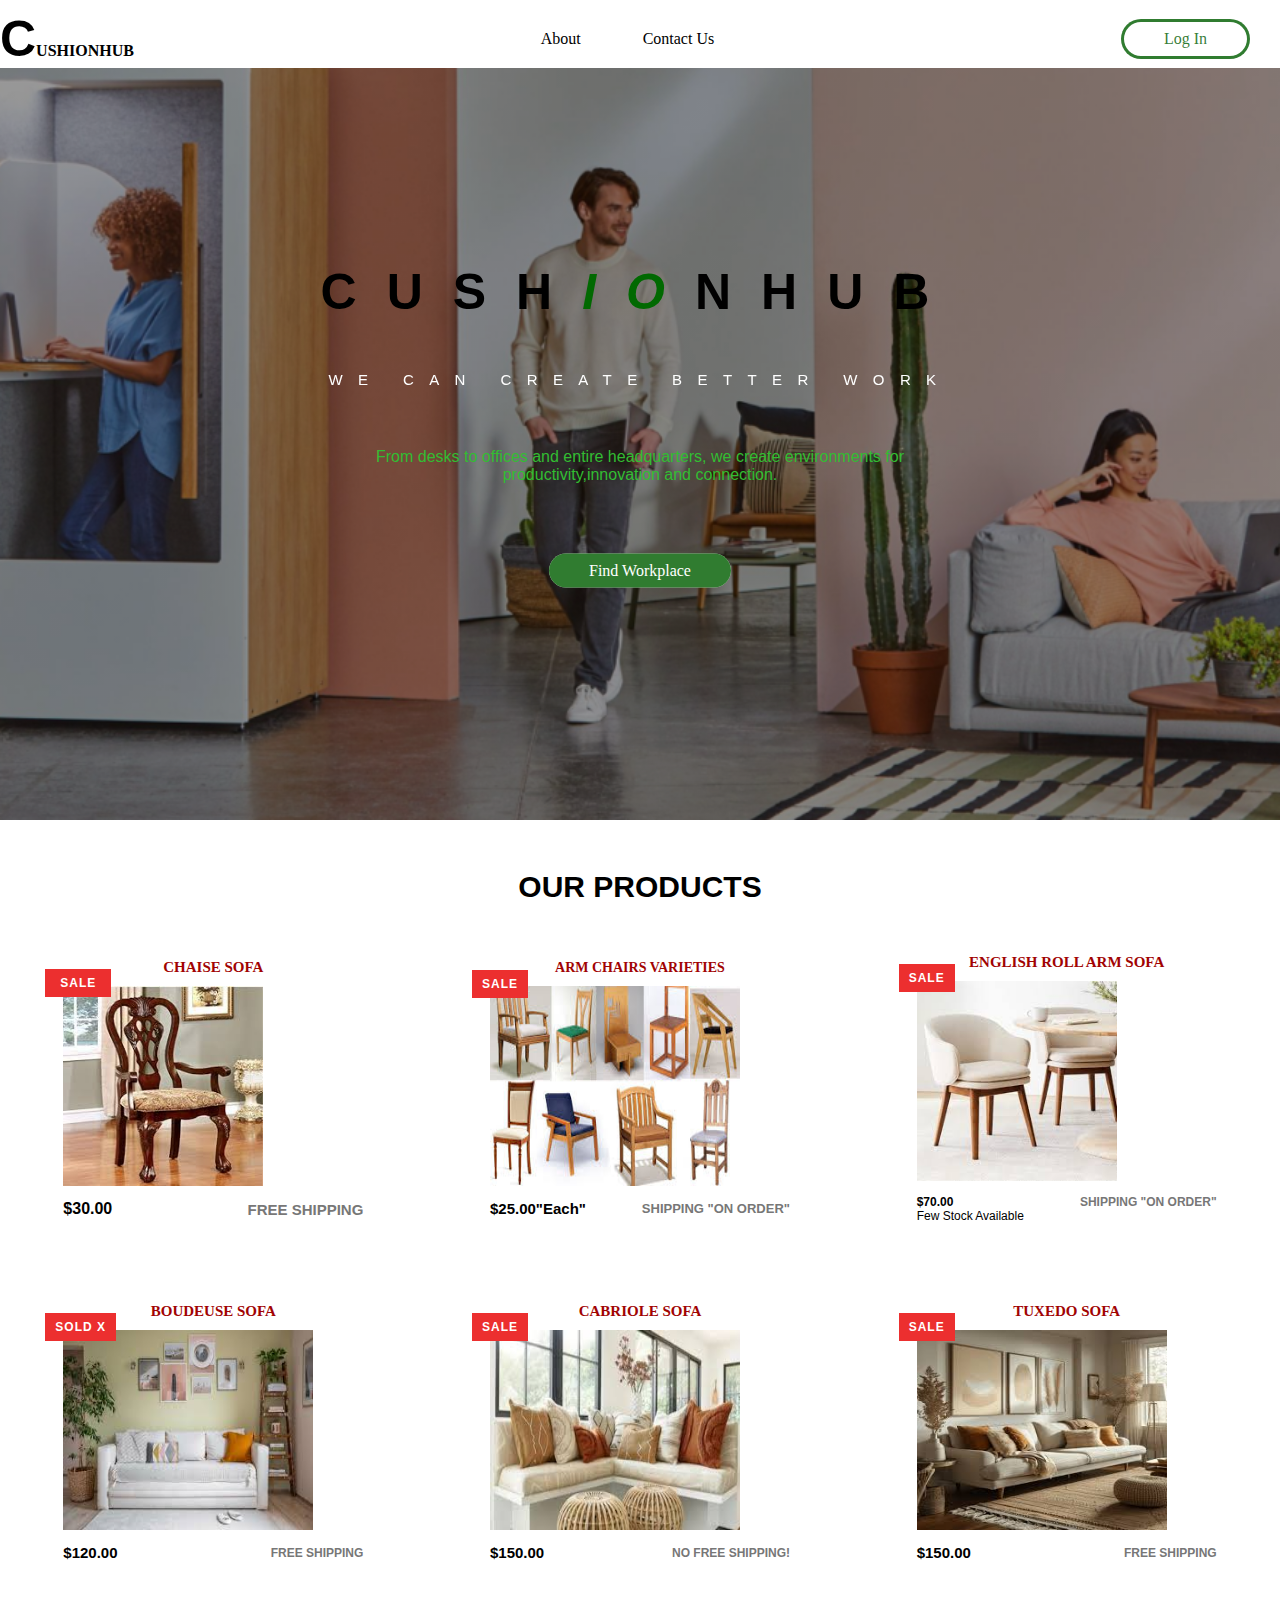
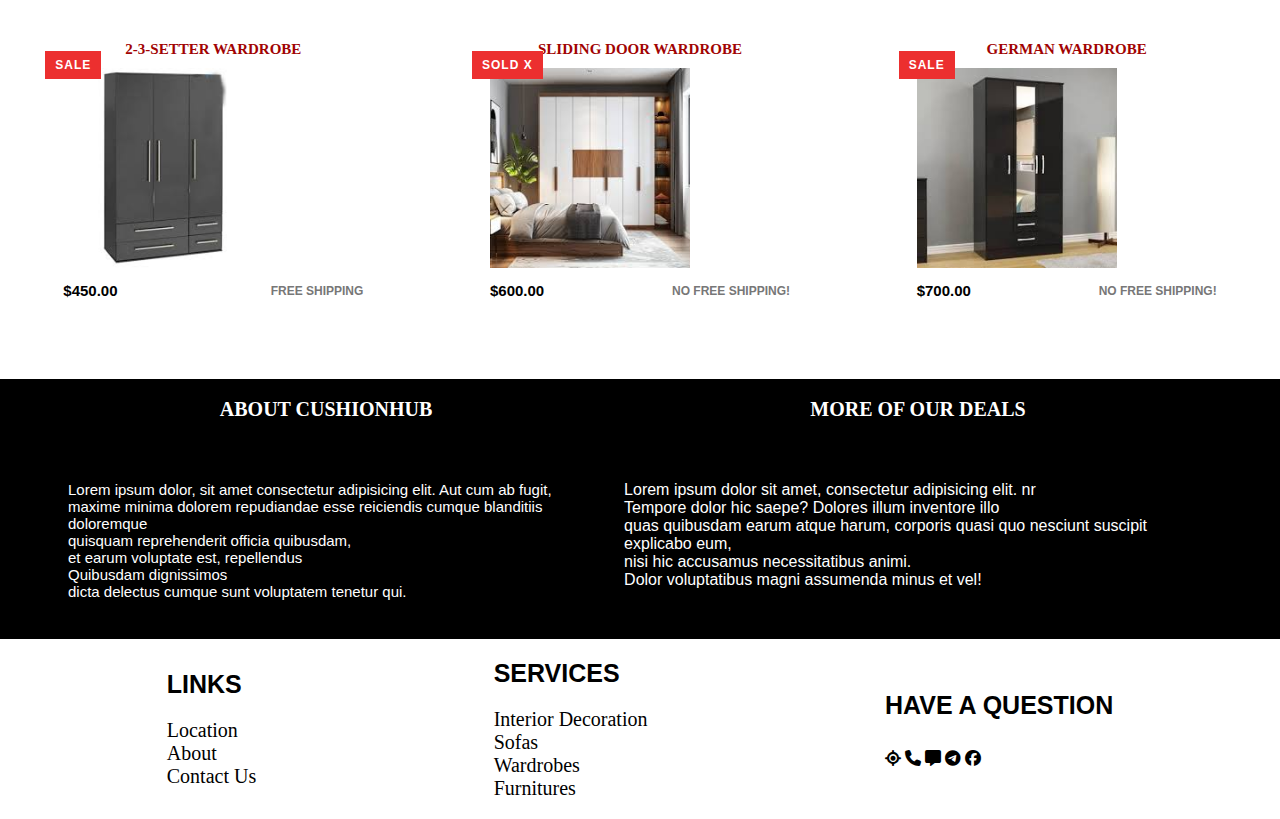
<file: index.html>
<!DOCTYPE html>
<html lang="en">
<head>
    <meta charset="UTF-8">
    <meta name="viewport" content="width=device-width, initial-scale=1.0">
    <title>Document</title>
    <link rel="stylesheet" href="./index.css">
    <link rel="stylesheet" href="./fontawesome/fontawesome-free-6.5.1-web/fontawesome-free-6.5.1-web/css/all.css">
</head>
<body>
<section class="section-1">
     <nav>
        <div class="logo"><span class="logoN">C</span>USHIONHUB </div>
        <ul>
            <!-- <li><a href="#">Workplace</a></li> -->
            <!-- <li><a href="./location.html">Location</a></li> -->
            <li><a href="./about.html">About</a></li>
            <li><a href="./contact.html">Contact Us</a></li>
        </ul>
        <div class="hamburger">
            <a href="#" class="btn btn-1">Log In</a>
            <i class="fas fa-bars icon"></i>
        </div>
   </nav> 
   <div class="text-box">
        <h1 class="heading-primary">
            <span class="heading-primary-main">
                CUSH<span class="heading-primary-span">IO</span>NHUB
            </span>
            <span class="heading-primary-sub">
                WE CAN CREATE BETTER WORK
            </span>
        </h1> 
      <p class="p1">From desks to offices and entire headquarters, we create environments for productivity,innovation and connection.
      </p>
            <a href="#" class="btn btn-2 btn-animated">Find Workplace</a>
    </div>
</section>
<p class="info"><Strong>OUR PRODUCTS</Strong></p>
<section class="container-1">
   <div class="product-1">
        <h2 class="h2-1">CHAISE SOFA</h2>
        <img src="./image/sofa 1.jpeg" alt="chaise sofa" height="200" width="200">
        <div class=" product-info-1">
            <p price="1"><strong>$30.00</strong></p>
            <p class="shipping-1">FREE SHIPPING</p>
        </div>
            <p class="sale-1">SALE</p>
   </div>
   <div class="product-2">
    <h2 class="h2-2">ARM CHAIRS VARIETIES</h2>
    <img src="./image/sofa 2.jpeg" alt="varieties of arm chairs" height="200" width="250">
    <div class="product-info-2">
    <p class="price-2"><strong>$25.00"Each"</strong></p>
    <p class="shipping-2">SHIPPING "ON ORDER"</p>
</div>
    <p class="sale-2">SALE</p>
   </div> 
   <div class="product-3">
    <h2 class="h2-3">ENGLISH ROLL ARM SOFA</h2>
        <img src="./image/sofa 4 - Copy.jpeg" alt="english arm sofa" height="200" width="200">
        <div class="product-info-3">
            <p class="price-3"><strong>$70.00</strong></p>
            <p class="shipping-3">SHIPPING "ON ORDER"</p>
        </div>
        <p class="price-3">Few Stock Available</p>
        <p class="sale-3">SALE</p>
   </div>
</section>
<section class="container-2">
    <div class="product-4">
        <h2 class=h2-4>BOUDEUSE SOFA</h2>
        <img src="./image/cushion 5.jpeg" alt="boudeuse sofa" height="200" width="250">
        <div class="product-info-4" >
            <p class="price-4"><strong>$120.00</strong></p>
           <p class="shipping-4">FREE SHIPPING</p>
        </div>
        <p class="sale-4">SOLD <span>X</span></p>
    </div>
    <div class="product-5">
        <h2 class=h2-5>CABRIOLE SOFA</h2>
        <img src="./image/cushion 4.jpeg" alt="cabriole sofa" height="200" width="250">
        <div class="product-info-5" >
            <p class="price-5"><strong>$150.00</strong></p>
           <p class="shipping-5">NO FREE SHIPPING!</p>
        </div>
        <p class="sale-5">SALE</p>
    </div>
    <div class="product-6">
        <h2 class=h2-6>TUXEDO SOFA</h2>
        <img src="./image/cushion 7.jpeg" alt="boudeuse sofa" height="200" width="250">
        <div class="product-info-6" >
            <p class="price-6"><strong>$150.00</strong></p>
           <p class="shipping-6">FREE SHIPPING</p>
        </div>
        <p class="sale-6">SALE</p>
    </div>
</section>
<section class="container-3">
    <div class="product-7">
        <h2 class="h2-7">2-3-SETTER WARDROBE</h2>
        <img src="./image/wardrobe 5.jpeg" alt="2-3-SETTER" height="200" width="200">
        <div class="product-info-7">
            <p class="price-7"><strong>$450.00</strong></p>
            <p class="shipping-7">FREE SHIPPING</p>
        </div>
        <p class="sale-7">SALE</p>
    </div>
    <div class="product-8">
        <h2 class="h2-8">SLIDING DOOR WARDROBE</h2>
        <img src="./image/wardrobe 2.jpeg" alt="sliding door" height="200" width="200">
        <div class="product-info-8">
            <p class="price-8"><strong>$600.00</strong></p>
            <p class="shipping-8">NO FREE SHIPPING!</p>
        </div>
        <p class="sale-8">SOLD <span>X</span></p>
    </div>
    <div class="product-9">
        <h2 class="h2-9">GERMAN WARDROBE</h2>
        <img src="./image/wardrobe 4.jpeg" alt="german wardrobe" height="200" width="200">
        <div class="product-info-9">
            <p class="price-9"><strong>$700.00</strong></p>
            <p class="shipping-9"> NO FREE SHIPPING!</p>
        </div>
        <p class="sale-9">SALE</p>
    </div>
</section>
<section class="container-4">
    <div>
        <h3 class="h3-1">ABOUT CUSHIONHUB</h3>
        <p class="details-1">
            Lorem ipsum dolor, sit amet consectetur adipisicing elit. Aut cum ab fugit, <br>
             maxime minima dolorem repudiandae esse reiciendis cumque blanditiis doloremque <br> 
             quisquam reprehenderit officia quibusdam, <br> et earum voluptate est, repellendus <br>
              Quibusdam dignissimos <br> dicta delectus cumque sunt voluptatem tenetur qui.
        </p>
    </div>
    <div>
        <h3 class="h3-2">MORE OF OUR DEALS</h3>
        <p class="details-2">
            Lorem ipsum dolor sit amet, consectetur adipisicing elit. nr <br>
            Tempore dolor hic saepe? 
            Dolores illum inventore illo <br> quas quibusdam earum atque harum, 
            corporis quasi quo nesciunt suscipit explicabo eum, <br> 
            nisi hic accusamus necessitatibus animi. <br>
             Dolor voluptatibus magni assumenda minus et vel!
        </p>
    </div>
</section>
<footer class="footer">
    <div>
       
        <h3 class="head-1">LINKS</h3>
            <ul class="links">
                <li>Location</li>
                <li>About</li>
                <li>Contact Us</li>
            </ul>
    </div>
    <div>
        <h3 class="head-2">SERVICES</h3>
        <ul class="links-2">
            <li>Interior Decoration</li>
            <li>Sofas</li>
            <li>Wardrobes</li>
            <li>Furnitures</li>
        </ul>
    </div>
<div>
    <h3 class="h3-3">HAVE A QUESTION</h3>
    <i class="fas fa-location"></i>
    <i class="fas fa-phone"></i>
    <i class="fas fa-message"></i>
    <i class="fab fa-telegram"></i>
    <i class="fab fa-facebook"></i>


</div>

</footer>
<script src="./index.js"></script>
</body>
</html>
</file>
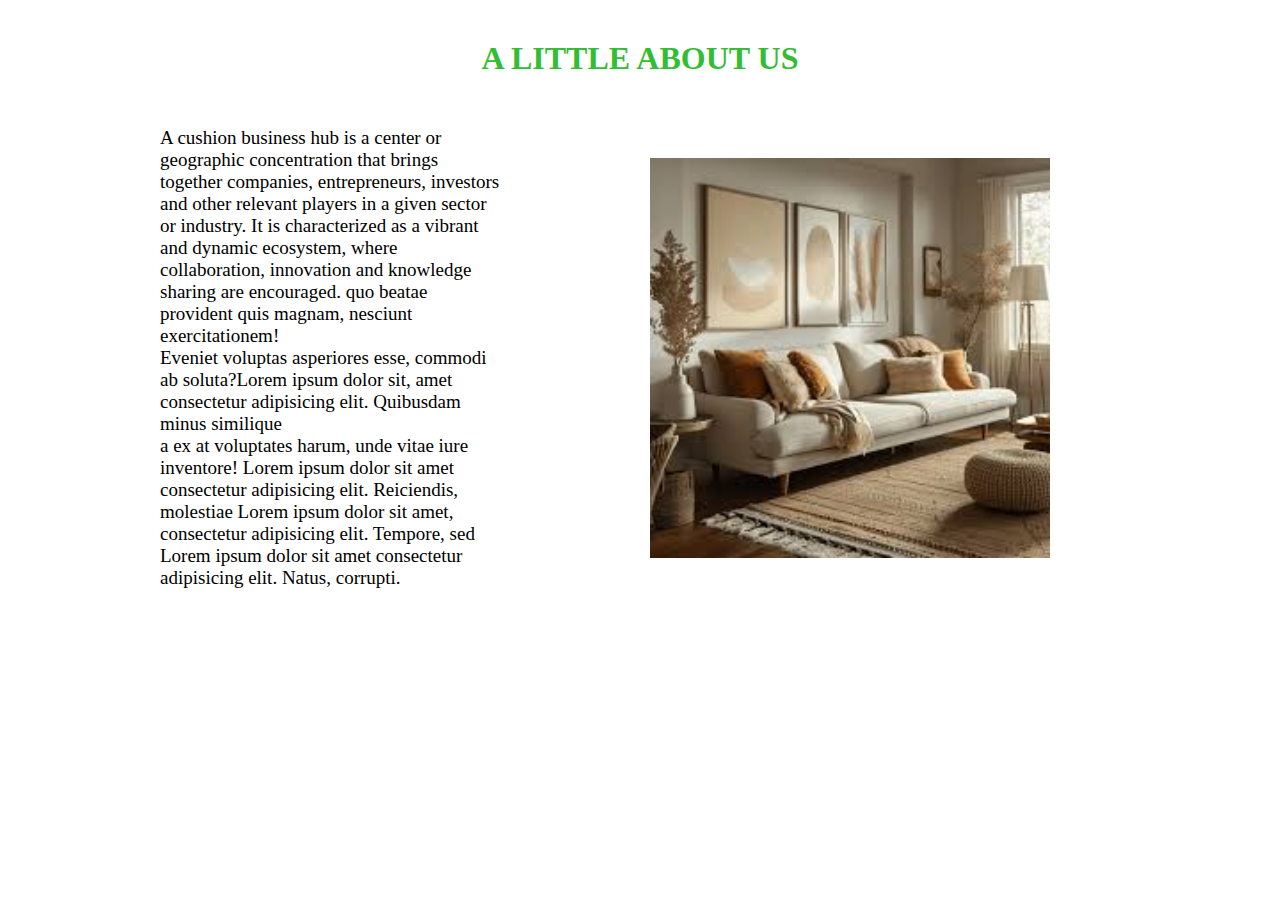
<file: about.html>
<!DOCTYPE html>
<html lang="en">
  <head>
    <meta charset="UTF-8" />
    <meta name="viewport" content="width=device-width, initial-scale=1.0" />
    <title>Document</title>
    <link rel="stylesheet" href="./about.css" />
  </head>
  <body>
    <h1>A LITTLE ABOUT US</h1>
    <div class="about">
      <p>
        A  cushion business hub is a center or geographic concentration that brings together companies, entrepreneurs, 
        investors and other relevant players in a given sector or industry. It is characterized as a vibrant and dynamic 
         ecosystem, where collaboration, innovation and knowledge sharing are encouraged.

        quo beatae provident quis magnam, nesciunt exercitationem! <br />
        Eveniet voluptas asperiores esse, commodi <br />
        ab soluta?Lorem ipsum dolor sit, amet <br />
        consectetur adipisicing elit. Quibusdam minus similique <br />
        a ex at voluptates harum, unde vitae iure inventore! Lorem ipsum dolor sit amet consectetur adipisicing elit. Reiciendis,
         molestiae Lorem ipsum dolor sit amet, consectetur adipisicing elit. Tempore, sed Lorem ipsum dolor sit amet consectetur adipisicing elit. Natus, corrupti.
      </p>
      <img class="image"
        src="./image/cushion 7.jpeg"
        alt="cushion"
        height="400"
        width="400"
      />
    </div>
  </body>
</html>
</file>
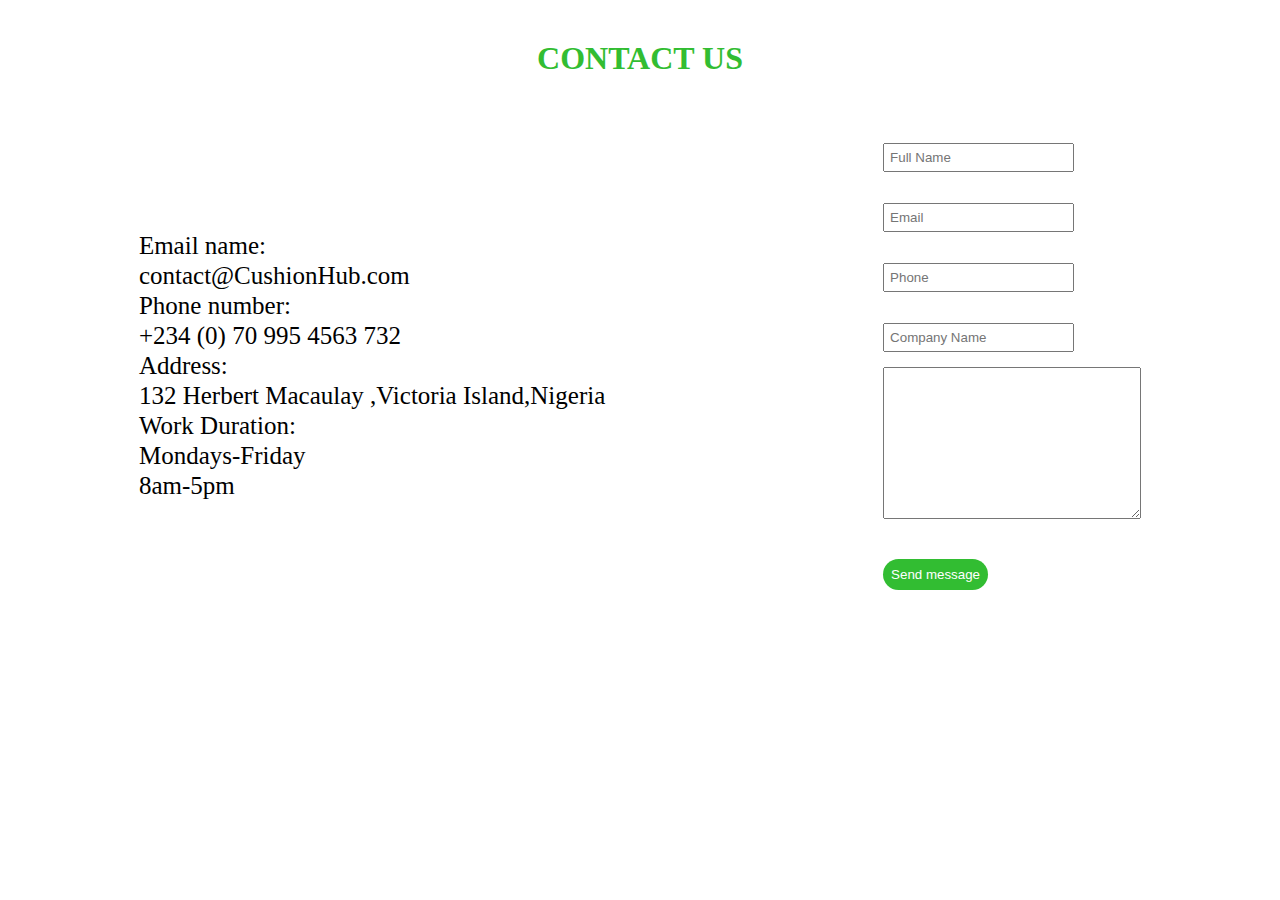
<file: contact.html>
<!DOCTYPE html>
<html lang="en">
  <head>
    <meta charset="UTF-8" />
    <meta name="viewport" content="width=device-width, initial-scale=1.0" />
    <title>contact</title>
    <link rel="stylesheet" href="./contact.css" />
  </head>
  <body>
    <h1>CONTACT US</h2>
    <section class="section-1">
      <div class="info">
        <p>
          Email name: <br />
          contact@CushionHub.com
        </p>
        <p>
          Phone number: <br />
          +234 (0) 70 995 4563 732
        </p>
        <p>
          Address: <br />
          132 Herbert Macaulay ,Victoria Island,Nigeria
        </p>
        <p>
          Work Duration: <br />
          Mondays-Friday <br />8am-5pm
        </p>
      </div>
      <div class="more-info">
    

        <input
          placeholder="Full Name"
          type="text"
          name="name"
          id="name"
          required
        /><br />

        <input
          placeholder="Email"
          type="email"
          name="email"
          id="email"
          required
        />
        <br />

        <input placeholder="Phone" type="tel" name="phone" id="phone" /><br />

        <input
          placeholder="Company Name"
          type="text"
          name="name"
          id="name"
          required
        />
        <br />

        <textarea name="" id="" cols="30" rows="10"></textarea> <br>
        <button class="btn-1">Send message</button>
      </div>
    </section>
  </body>
</html>
</file>
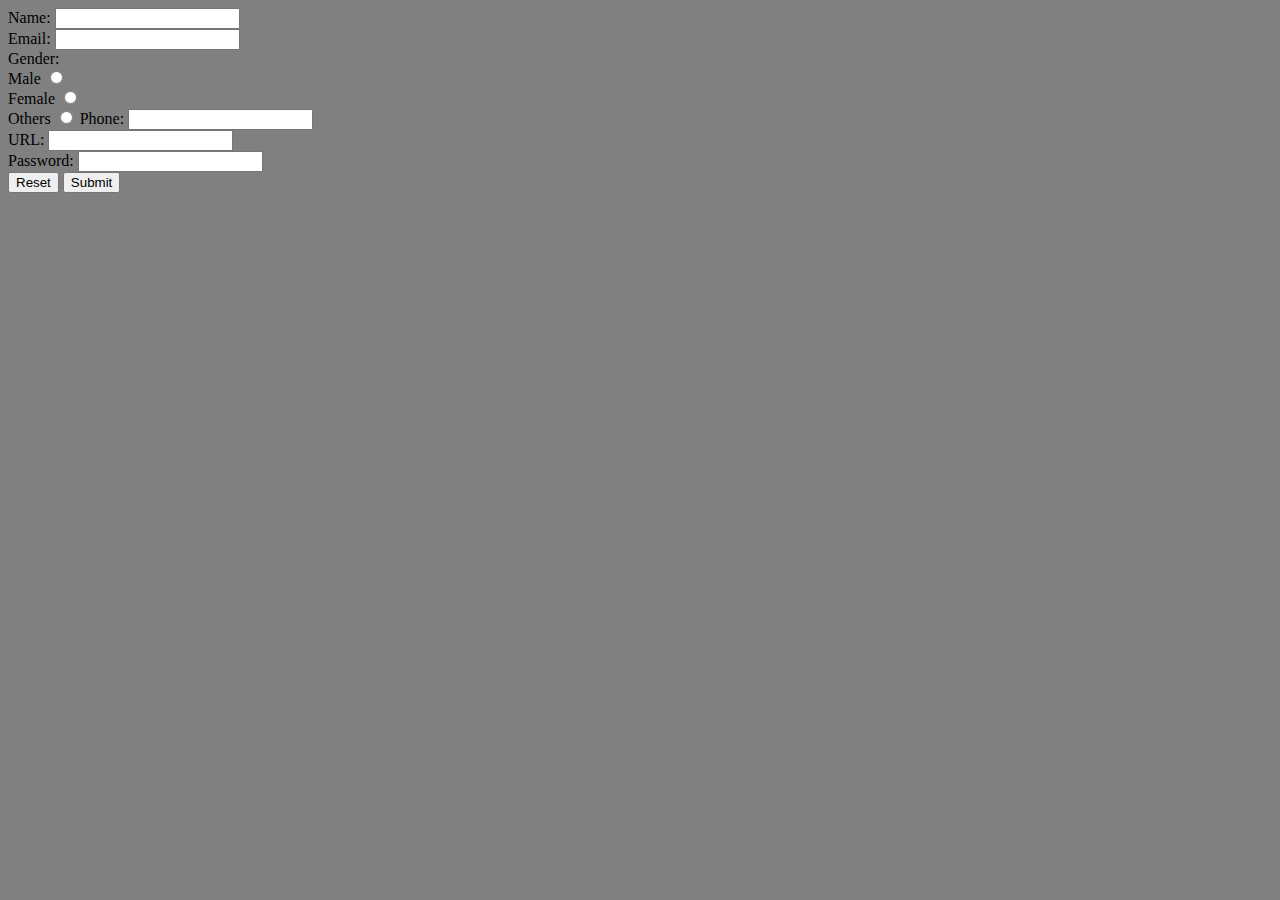
<file: login.html>
<!DOCTYPE html>
<html lang="en">
<head>
    <meta charset="UTF-8">
    <meta name="viewport" content="width=device-width, initial-scale=1.0">
    <title>Form</title>
    <link rel="stylesheet" href="./login.css">
</head>
<body>
  <form>
    <div> 
        <label for="name">Name:</label>
        <input type="text" name="name" id="name" required>
    </div>
    <div>
        <label for="email">Email:</label>
        <input type="email" name="email" id="email" required>
    </div>
    <div>
        Gender:
        <div>
            <label for="male">Male</label>
            <input type="radio" name="gender" id="male" value="male">
        </div>
        <div>
            <label for="female">Female</label>
            <input type="radio" name="gender" id="female" value="female">
        </div>
        <div>
            <label for="others">Others</label>
            <input type="radio" name="gender" id="others" value="others">
            <label for="phone">Phone:</label>
            <input type="tel" name="phone" id="phone">
            </div>
            <div>
                 <label for="url">URL:</label>
                 <input type="url" name="url" id="url">
            </div>
            
       <div>   
        <label>Password:</label>
        <input type="password" name="password" required>
    
   </div>
   <button type="reset">Reset</button> 
    <button type="submit">Submit</button>
        </div>
  </form>  
</body>
</html>
</file>
<file: index.css>
*{
    margin: 0;
    padding: 0;
    box-sizing: border-box;
}
h1, h2, h3, h4 {
    font-family: sans-serif;
}

p, span {
    font-family: 'Trebuchet MS', 'Lucida Sans Unicode', 'Lucida Grande', 'Lucida Sans', Arial, sans-serif !important;
}
.section-1 {
    width: 100%;
    height: 90vh;
    background-image:linear-gradient(rgba(0,0,0,0.4),rgba(0,0,0,0.4)), url(./image/short__1.png);
    background-size: cover;
    background-position:  center;
    color: white;
}
 nav {
    background-color: white;
    display: flex;
    justify-content:space-between;
    align-items: center;
    margin-top:10px ;

}

nav a {
    text-decoration: none;
    color: black;
    padding:10px 15px;
    border-radius: 10px;
    transition: ease-in-out.3s;

}
nav a:hover {
    color: white;
    background-color: rgb(92, 173, 92);
}

nav .logo {
    color: black;
    font-weight: bold;
    font-family: serif;
}
 .logoN {
    font-family: georgia;
    font-size: 50px;
} 
.hamburger {
    display: flex;
}

 .btn-1 {
    background-color: white;
    color: green;
    padding: 8px 30px;
    border-radius: 100px;
} 
.fa-bars {
    font-size: 2.3em;
    cursor: pointer;
    background-color: black;
    display: none !important;

}

 nav ul {
    list-style: none;
    display: flex;
    gap: 2rem;
    color: black;;
    padding: 10px 20px;
}
.text-box {
    position: absolute;
    top: 45%;
    left: 50%;
    transform: translate(-50% ,-50%);
    text-align: center;
}
.heading-primary {
color: black;
text-transform: uppercase;
backface-visibility: hidden;

}
.heading-primary-main{
    display: block;
    font-size: 50px;
    font-weight: 700;
    letter-spacing: 30px;
    margin-top:40px;
    margin-bottom: 50px;

    animation: moveinleft 1s ease-out;
}
.heading-primary-span {
    color:rgb(1, 105, 1);
    font-style: italic;
    font-weight:bolder;
}
.heading-primary-sub {
    display: block;
    font-size: 15px;
    font-weight: 400;
    color: #fff;
    letter-spacing: 15.4px;
    animation: moveinright 1s ease-out;
    margin-bottom: 60px;
}
.p1 {
    color: rgb(50, 189, 50);
     margin-bottom: 70px;
}
@keyframes moveinleft {
    0% {
        opacity:0;
        transform: translateX(-100px);
    }
    80% {
        transform: translateX(10px);
    }

    100% {
        opacity:1;
        transform: translate(0);
    }
}
@keyframes moveinright {
    0% {
        opacity:0;
        transform: translateX(100px);
    }
    80% {
        transform: translateX(-10px);
    }

    100% {
        opacity:1;
        transform: translate(0);
    }
}
@keyframes moveinbottom {
    0% {
        opacity:0;
        transform: translateY(30px);
    }

    100% {
        opacity:1;
        transform: translate(0);
    }
}
.btn:link,
.btn.visited {
    text-decoration: none;
    padding: 8px 40px;
    display: inline-block;
    transition: all .2s;
    position: relative;
}
.btn:hover {
    transform: translateY(-3px);
    box-shadow: 0 10px 20px rgba(0, 0, 0, 0.2);
}
.btn:active {
    transform: translateY(-1px);
    box-shadow: 0 5px 10px rgba(0, 0, 0, 0.2)
}
.btn-1 {
    color: rgba(6, 97, 6, 0.831);
    background-color:#fff;
    border-radius: 30px;
    border: rgba(6, 97, 6, 0.831)solid;
    margin-right:30px;

}
.btn-2 {
    color: #fff;
    background-color: rgba(6, 97, 6, 0.83);
    border-radius: 100px;
    border: none;
    
}
.btn::after {
    content: "";
    display: inline-block;
    height: 100%;
    width: 100%;
    border-radius: 100px;
    position: absolute;
    top: 0;
    left: 0;
    z-index: -1;
    transition: all .4s;
}
.btn-2::after {
    background-color: #fff;
}
.btn:hover::after {
    transform: scaleX(1.4) scaleY(1.6);
    opacity: 0;
}
.btn-animated {
    animation: moveinbottom .5s ease-out .75s;
    animation-fill-mode: backwards;
}
.container-1 {
    display: flex;
    justify-content: space-around;
    align-items: center;
}
 .product-1 {
    width: 300px;
    position: relative;
    margin-bottom: 80px;
}
.info {
    text-align: center;
    font-size: 30px;
    font-family: trebuchet;
    margin: 50px 40px;
}
.h2-1 {
text-align: center;
font-size: 15px;
font-family: trebuchet;
color: rgb(161, 3, 3);
margin-bottom: 10px;
}

.product-info-1 {
  display: flex; 
  justify-content: space-between; 
  align-items: center;
  margin-top: 10px;
}
.price-1 {
font-size: 25px;
}
.shipping-1 {
    font-size: 15px;
    color: #777;
    font-weight: bold;
}
.sale-1 {
background-color: #ec2f2f;
color: #fff;
font-size: 12px;
font-weight: bold;
letter-spacing: 1px;
padding: 7px 15px;
display: inline-block;
position: absolute;
top:10px;
left: -18px;
}
.product-2 {
    width: 300px;
    position: relative;
    margin-bottom: 80px;
}

.h2-2 {
    text-align: center;
    font-size: 14px;
    font-family: trebuchet;
    color: rgb(161, 3, 3);
    margin-bottom: 10px;
}
.product-info-2 {
    display: flex; 
    justify-content: space-between; 
    align-items: center;
    margin-top: 10px;
}
.price-2 {
    font-size: 15px;
}
.shipping-2 {
    font-size: 13px;
    color: #777;
    font-weight: bold;
}
.sale-2 {
    background-color: #ec2f2f;
    color: #fff;
    font-size: 12px;
    font-weight: bold;
    letter-spacing: 1px;
    padding: 7px 10px;
    display: inline-block;
    position: absolute;
    top:10px;
    left: -18px;
}
.product-3 {
    width: 300px;
    position: relative;  
    margin-bottom: 80px;
}
.h2-3 {
    text-align: center;
    font-size: 15px;
    font-family: trebuchet;
    color: rgb(161, 3, 3);
    margin-bottom: 10px;  
}
.product-info-3 {
    display: flex; 
    justify-content: space-between; 
    align-items: center;
    margin-top: 10px;  
}
.price-3 {
    font-size: 12px;
}
.shipping-3 {
    font-size: 12px;
    color: #777;
    font-weight: bold;
}
.sale-3 {
    background-color: #ec2f2f;
    color: #fff;
    font-size: 12px;
    font-weight: bold;
    letter-spacing: 1px;
    padding: 7px 10px;
    display: inline-block;
    position: absolute;
    top:10px;
    left: -18px;
}
.container-2 {
    display: flex;
    justify-content: space-around;
    align-items: center;
}
.product-4 {
    width: 300px;
    position: relative;
    margin-bottom: 80px;  
}  
.h2-4 {
    text-align: center;
    font-size: 15px;
    font-family: trebuchet;
    color: rgb(161, 3, 3);
    margin-bottom: 10px;  
}
.product-info-4 {
    display: flex; 
    justify-content: space-between; 
    align-items: center;
    margin-top: 10px;  
}
.price-4 {
    font-size: 15px;
}
.shipping-4 {
    font-size: 12px;
    color: #777;
    font-weight: bold;
}
.sale-4 {
    background-color: #ec2f2f;
    color: #fff;
    font-size: 12px;
    font-weight: bold;
    letter-spacing: 1px;
    padding: 7px 10px;
    display: inline-block;
    position: absolute;
    top:10px;
    left: -18px;
}
.product-5 {
    width: 300px;
    position: relative;
    margin-bottom: 80px;
}
.h2-5 {
    text-align: center;
    font-size: 15px;
    font-family: trebuchet;
    color: rgb(161, 3, 3);
    margin-bottom: 10px;  
}
.product-info-5 {
    display: flex; 
    justify-content: space-between; 
    align-items: center;
    margin-top: 10px;  
}
.price-5 {
    font-size: 15px;
}
.shipping-5 {
    font-size: 12px;
    color: #777;
    font-weight: bold;
}
.sale-5 {
    background-color: #ec2f2f;
    color: #fff;
    font-size: 12px;
    font-weight: bold;
    letter-spacing: 1px;
    padding: 7px 10px;
    display: inline-block;
    position: absolute;
    top:10px;
    left: -18px;
}
.product-6 {
    width: 300px;
    position: relative;
    margin-bottom: 80px;
}
.h2-6 {
text-align: center;
font-size: 15px;
font-family: trebuchet;
color: rgb(161, 3, 3);
margin-bottom: 10px;  
}
.product-info-6 {
display: flex; 
justify-content: space-between; 
align-items: center;
margin-top: 10px;  
}
.price-6 {
font-size: 15px;
}
.shipping-6{
font-size: 12px;
color: #777;
font-weight: bold;
}
.sale-6 {
background-color: #ec2f2f;
color: #fff;
font-size: 12px;
font-weight: bold;
letter-spacing: 1px;
padding: 7px 10px;
display: inline-block;
position: absolute;
top:10px;
left: -18px;
}
.container-3{
    display: flex;
    justify-content: space-around;
    align-items: center;
}
.product-7 {
    width: 300px;
    position: relative; 
    margin-bottom: 80px; 
}  
.h2-7 {
    text-align: center;
    font-size: 15px;
    font-family: trebuchet;
    color: rgb(161, 3, 3);
    margin-bottom: 10px;  
}
.product-info-7 {
    display: flex; 
    justify-content: space-between; 
    align-items: center;
    margin-top: 10px;  
}
.price-7 {
    font-size: 15px;
}
.shipping-7 {
    font-size: 12px;
    color: #777;
     font-weight: bold;
    }
.product-7 {
    width: 300px;
    position: relative;  
}  
.h2-7 {
    text-align: center;
    font-size: 15px;
    font-family: trebuchet;
    color: rgb(161, 3, 3);
    margin-bottom: 10px;  
}
.product-info-7 {
    display: flex; 
    justify-content: space-between; 
    align-items: center;
    margin-top: 10px;  
}
.price-7 {
    font-size: 15px;
}
.shipping-7 {
    font-size: 12px;
    color: #777;
     font-weight: bold;
    }
.sale-7 {
    background-color: #ec2f2f;
    color: #fff;
    font-size: 12px;
    font-weight: bold;
    letter-spacing: 1px;
    padding: 7px 10px;
    display: inline-block;
    position: absolute;
    top:10px;
    left: -18px;
    }
.product-8 {
    width: 300px;
    position: relative;  
    margin-bottom: 80px;
}  
.h2-8 {
    text-align: center;
    font-size: 15px;
    font-family: trebuchet;
    color: rgb(161, 3, 3);
    margin-bottom: 10px;  
}
.product-info-8 {
    display: flex; 
    justify-content: space-between; 
    align-items: center;
    margin-top: 10px;  
}
.price-8{
    font-size: 15px;
}
.shipping-8 {
    font-size: 12px;
    color: #777;
     font-weight: bold;
}
.sale-8 {
    background-color: #ec2f2f;
    color: #fff;
    font-size: 12px;
    font-weight: bold;
    letter-spacing: 1px;
    padding: 7px 10px;
    display: inline-block;
    position: absolute;
    top:10px;
    left: -18px;
}
    .product-9 {
        width: 300px;
        position: relative; 
        margin-bottom: 80px; 
}  
    .h2-9 {
        text-align: center;
        font-size: 15px;
        font-family: trebuchet;
        color: rgb(161, 3, 3);
        margin-bottom: 10px;  
}
    .product-info-9 {
        display: flex; 
        justify-content: space-between; 
        align-items: center;
        margin-top: 10px;  
}
    .price-9 {
        font-size: 15px;
}
    .shipping-9 {
        font-size: 12px;
        color: #777;
         font-weight: bold;
}
    .sale-9 {
        background-color: #ec2f2f;
        color: #fff;
        font-size: 12px;
        font-weight: bold;
        letter-spacing: 1px;
        padding: 7px 10px;
        display: inline-block;
        position: absolute;
        top:10px;
        left: -18px;
}
.container-4 {
    display: flex;
    justify-content: space-between;
    background-color: rgb(0, 0, 0);
    padding: 1.2rem 3rem;
    color: #fff;

}
.h3-1{
    font-family: trebuchet;
    font-size: 20px;
    font-weight: bold;
    text-align: center;
    margin-bottom: 40px;
}
.details-1 {
    font-size: 15px;
    color: #fff;
    padding: 20px;
}
.h3-2 {
    font-family: trebuchet;
    font-size: 20px;
    font-weight: bold;
    text-align: center;
    margin-bottom: 40px;
}
.details-2 {
    font-style: 15px;
    padding: 20px;
}
.footer {
    display: flex;
    justify-content: space-around;
    align-items: center;
    padding: 1.2rem 3rem;
}
.head-1 {
    font-size: 25px;
    margin-bottom: 20px;
}
.head-2 {
    font-size: 25px;
    margin-bottom: 20px;
}
.links {
    list-style: none;
    font-size: 20px;
}
.links-2 {
    list-style: none;
    font-size: 20px;
}




.h3-3 {
    font-size: 25px;
    margin-bottom: 30px;
}





@media (max-width: 955px) {
    .container-1, .container-2, .container-3{
        flex-direction: column;
        gap: 2.2em;
    }
    
    .container-4 {
        flex-direction: column;
        gap: 2em;
        align-items: center;
        margin-top: 3em;
    }
    .container-4 p {
        color: grey;
        text-align: justify;
    }
    .h3-1,.h3-2 {
        margin-bottom: 15px;
    }
    .footer {
        flex-direction: column;
        gap: 2em;
        align-items: flex-start;
        background-color: aliceblue;
    }

    .footer div:last-child i {
        margin-left: 12px;
    }
}
</file>
<file: about.css>
* {
    margin: 0;
    padding: 0;
    box-sizing: border-box;
}

.about {
    display: flex;
    margin: auto;
    width: 75%;
    gap: 150px;
    align-items: center;
}
p {
    font-size: 19px;
}
h1 {
    color: rgb(50, 189, 50);
    text-align: center;
    font-family: trebuchet;
    font-style: bold;
    margin-bottom: 50px;
    margin-top: 40px;
}
.image {
    margin-right: 70px;
    margin-top: 10px;
    margin-bottom: 10px;
}
</file>
<file: contact.css>
* {
    margin: 0;
    padding: 0;
    box-sizing: border-box;
}
.section-1 {
    display: flex;
    margin: auto;
    background-color: white;
}
h1{
    text-align: center;
    color: rgb(50, 189, 50);
    font-family: trebuchet;
    font-style: bold;
    margin-bottom: 50px;
    margin-top: 40px;
}
.info {
    line-height: 30px;
    margin: auto;
    font-size: 25px;
}
.more-info {
    line-height: 60px;
    margin: auto;
} 
input {
    padding:5px;
}

.btn-1 {
    border-radius: 80px;
    background-color: rgb(50, 189, 50);
    color: white;
    padding: 0.5rem;
    transition: 0.15s;
    cursor: pointer;
    border: none;
}
.btn-1:hover{
    color: black;
}
</file>
<file: login.css>
body {
    background-color: grey;
}
</file>
